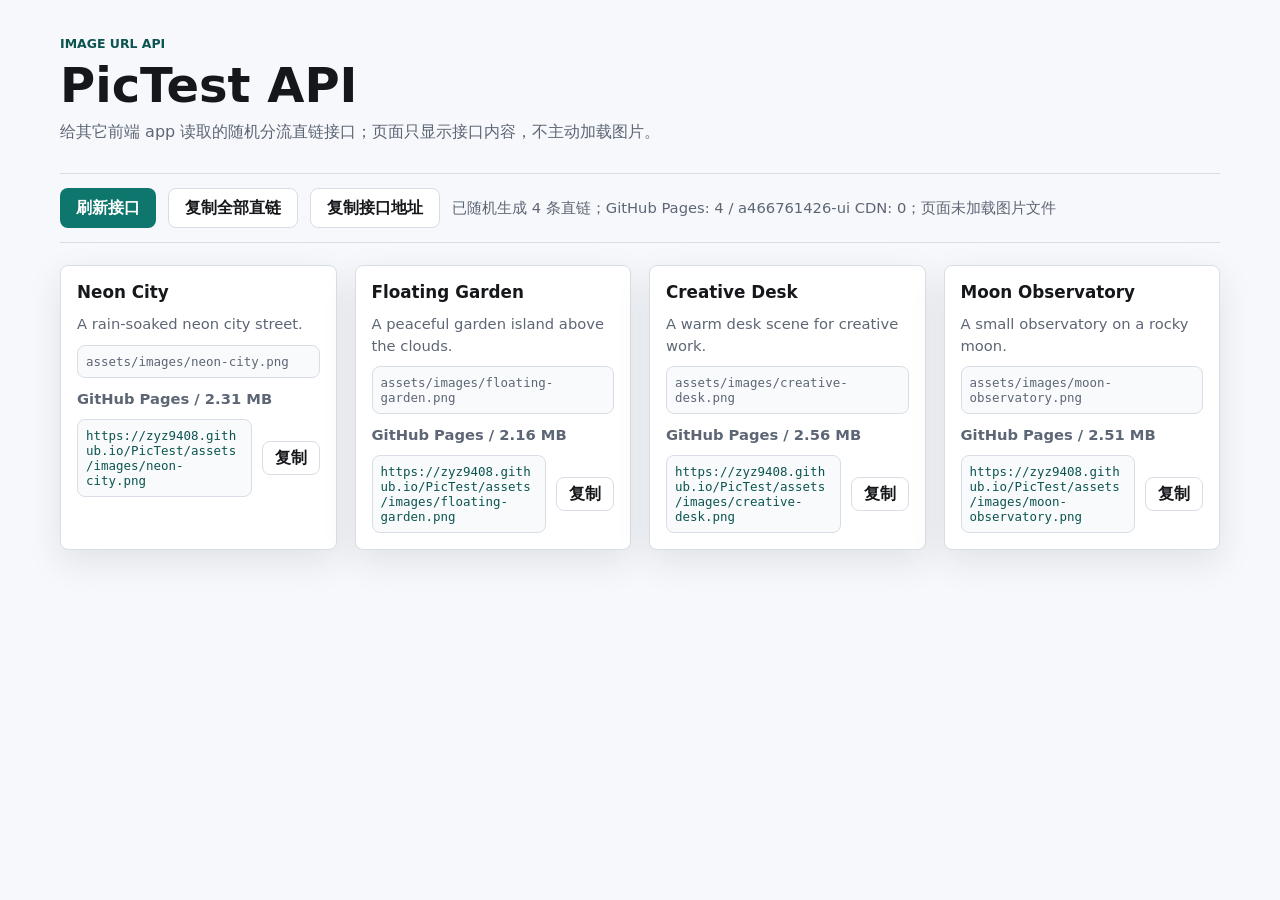
<file: index.html>
<!doctype html>
<html lang="zh-CN">
  <head>
    <meta charset="utf-8" />
    <meta name="viewport" content="width=device-width, initial-scale=1" />
    <title>PicTest API</title>
    <link rel="stylesheet" href="styles.css?v=20260708-6" />
  </head>
  <body>
    <main class="page">
      <header class="header">
        <p class="eyebrow">Image URL API</p>
        <h1>PicTest API</h1>
        <p class="summary">给其它前端 app 读取的随机分流直链接口；页面只显示接口内容，不主动加载图片。</p>
      </header>

      <section class="toolbar" aria-live="polite">
        <button id="reloadButton" type="button">刷新接口</button>
        <button id="copyAllButton" type="button">复制全部直链</button>
        <button id="copyApiButton" type="button">复制接口地址</button>
        <span id="status">等待加载</span>
      </section>

      <section id="gallery" class="gallery" aria-label="图片清单"></section>
    </main>

    <template id="imageCardTemplate">
      <article class="image-card">
        <div class="image-copy">
          <h2></h2>
          <p></p>
          <code class="asset-path"></code>
          <p class="mirror-name"></p>
          <div class="link-row">
            <code class="direct-link"></code>
            <button class="copy-link" type="button">复制</button>
          </div>
        </div>
      </article>
    </template>

    <script src="api/images.js?v=20260708-6"></script>
    <script src="script.js?v=20260708-6"></script>
  </body>
</html>
</file>
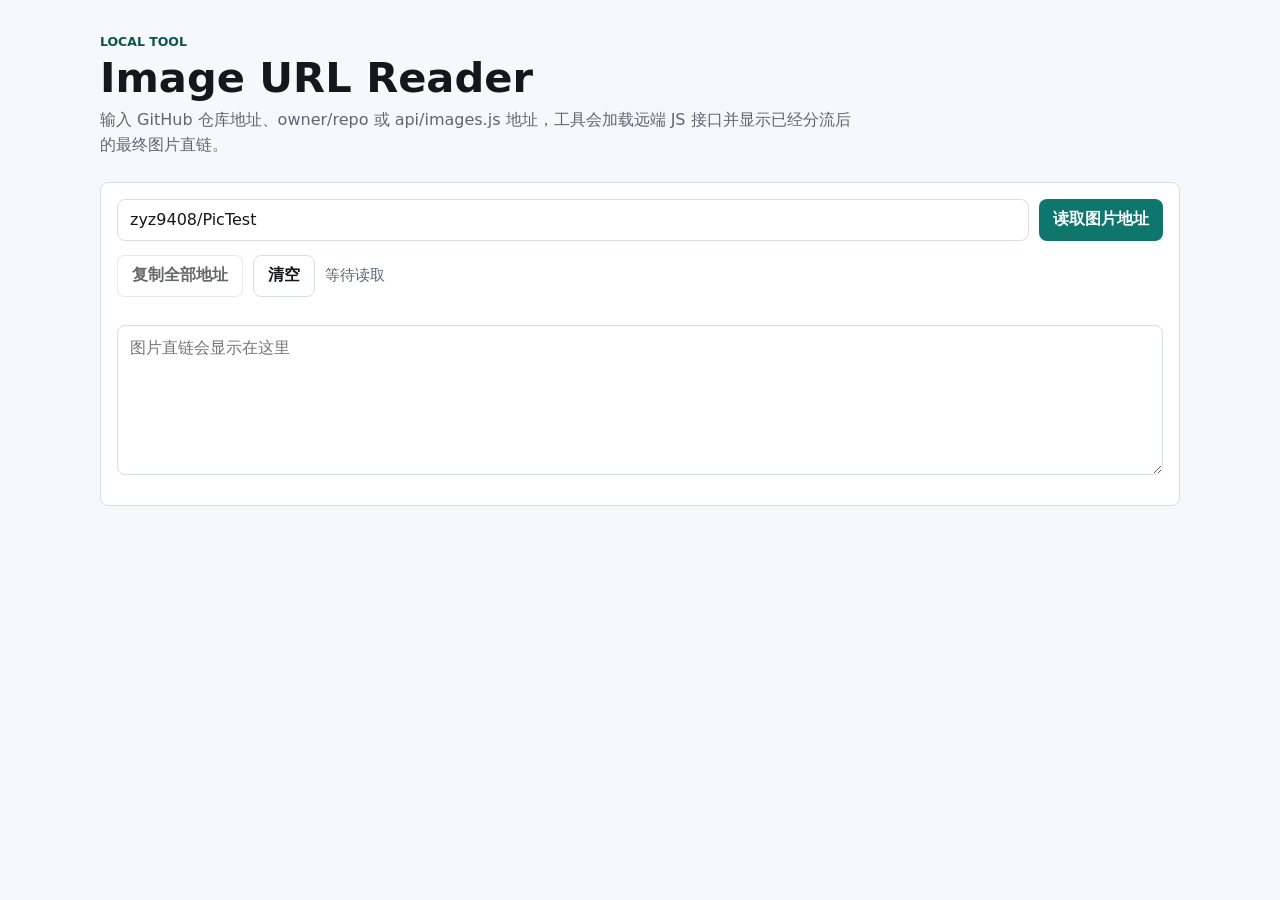
<file: tools/image-url-reader.html>
<!doctype html>
<html lang="zh-CN">
  <head>
    <meta charset="utf-8" />
    <meta name="viewport" content="width=device-width, initial-scale=1" />
    <title>Image URL Reader</title>
    <style>
      :root {
        color-scheme: light;
        --bg: #f7f8fb;
        --panel: #ffffff;
        --text: #15171a;
        --muted: #5d6675;
        --line: #d8dde6;
        --accent: #0f766e;
        --accent-strong: #0b544f;
      }

      * {
        box-sizing: border-box;
      }

      body {
        margin: 0;
        min-height: 100vh;
        background: var(--bg);
        color: var(--text);
        font-family:
          Inter, ui-sans-serif, system-ui, -apple-system, BlinkMacSystemFont, "Segoe UI",
          sans-serif;
      }

      button,
      input,
      textarea {
        font: inherit;
      }

      .page {
        width: min(1080px, calc(100% - 32px));
        margin: 0 auto;
        padding: 34px 0;
      }

      .header {
        display: grid;
        gap: 8px;
        margin-bottom: 24px;
      }

      .eyebrow {
        margin: 0;
        color: var(--accent-strong);
        font-size: 0.78rem;
        font-weight: 800;
        letter-spacing: 0;
        text-transform: uppercase;
      }

      h1 {
        margin: 0;
        font-size: 2.6rem;
        line-height: 1;
      }

      .summary {
        max-width: 760px;
        margin: 0;
        color: var(--muted);
        line-height: 1.6;
      }

      .tool {
        display: grid;
        gap: 14px;
        padding: 16px;
        border: 1px solid var(--line);
        border-radius: 8px;
        background: var(--panel);
      }

      .input-row {
        display: grid;
        grid-template-columns: minmax(0, 1fr) auto;
        gap: 10px;
      }

      input,
      textarea {
        width: 100%;
        border: 1px solid var(--line);
        border-radius: 8px;
        background: #fff;
        color: var(--text);
      }

      input {
        min-height: 42px;
        padding: 0 12px;
      }

      textarea {
        min-height: 150px;
        padding: 12px;
        resize: vertical;
      }

      button {
        min-height: 42px;
        border: 0;
        border-radius: 8px;
        padding: 0 14px;
        background: var(--accent);
        color: #fff;
        cursor: pointer;
        font-weight: 800;
      }

      button.secondary {
        border: 1px solid var(--line);
        background: #fff;
        color: var(--text);
      }

      button:disabled {
        cursor: wait;
        opacity: 0.65;
      }

      .actions {
        display: flex;
        flex-wrap: wrap;
        gap: 10px;
        align-items: center;
      }

      .status {
        color: var(--muted);
        font-size: 0.92rem;
      }

      .meta {
        display: grid;
        gap: 8px;
        color: var(--muted);
        font-size: 0.9rem;
      }

      .meta code,
      .url-list code {
        overflow-wrap: anywhere;
        color: var(--accent-strong);
      }

      .url-list {
        display: grid;
        gap: 10px;
      }

      .url-card {
        display: grid;
        gap: 8px;
        padding: 12px;
        border: 1px solid var(--line);
        border-radius: 8px;
        background: var(--panel);
      }

      .url-card h2 {
        margin: 0;
        font-size: 1rem;
      }

      .url-card p {
        margin: 0;
        color: var(--muted);
        font-size: 0.9rem;
      }

      .hidden-frame {
        display: none;
      }

      @media (max-width: 640px) {
        .input-row {
          grid-template-columns: 1fr;
        }

        h1 {
          font-size: 2.1rem;
        }
      }
    </style>
  </head>
  <body>
    <main class="page">
      <header class="header">
        <p class="eyebrow">Local Tool</p>
        <h1>Image URL Reader</h1>
        <p class="summary">
          输入 GitHub 仓库地址、owner/repo 或 api/images.js 地址，工具会加载远端 JS 接口并显示已经分流后的最终图片直链。
        </p>
      </header>

      <section class="tool">
        <div class="input-row">
          <input
            id="sourceInput"
            value="zyz9408/PicTest"
            placeholder="zyz9408/PicTest 或 https://github.com/zyz9408/PicTest"
          />
          <button id="loadButton" type="button">读取图片地址</button>
        </div>

        <div class="actions">
          <button id="copyButton" class="secondary" type="button" disabled>复制全部地址</button>
          <button id="clearButton" class="secondary" type="button">清空</button>
          <span id="status" class="status">等待读取</span>
        </div>

        <div id="meta" class="meta"></div>
        <textarea id="urlOutput" readonly placeholder="图片直链会显示在这里"></textarea>
        <div id="urlList" class="url-list"></div>
      </section>
    </main>

    <script>
      const sourceInput = document.querySelector("#sourceInput");
      const loadButton = document.querySelector("#loadButton");
      const copyButton = document.querySelector("#copyButton");
      const clearButton = document.querySelector("#clearButton");
      const statusText = document.querySelector("#status");
      const meta = document.querySelector("#meta");
      const urlOutput = document.querySelector("#urlOutput");
      const urlList = document.querySelector("#urlList");

      function setStatus(message) {
        statusText.textContent = message;
      }

      function normalizeRepoName(value) {
        return value.replace(/^\//, "").replace(/\.git$/i, "");
      }

      function parseGitHubRepo(input) {
        const trimmed = input.trim();
        const sshMatch = trimmed.match(/^git@github\.com:([^/]+)\/(.+?)(?:\.git)?$/i);

        if (sshMatch) {
          return {
            owner: sshMatch[1],
            repo: normalizeRepoName(sshMatch[2]),
          };
        }

        if (/^[^/\s]+\/[^/\s]+$/.test(trimmed)) {
          const [owner, repo] = trimmed.split("/");
          return {
            owner,
            repo: normalizeRepoName(repo),
          };
        }

        try {
          const url = new URL(trimmed);

          if (url.hostname === "github.com") {
            const [owner, repo] = url.pathname.split("/").filter(Boolean);

            if (owner && repo) {
              return {
                owner,
                repo: normalizeRepoName(repo),
              };
            }
          }
        } catch {
          return null;
        }

        return null;
      }

      function buildCandidateScripts(input) {
        const trimmed = input.trim();
        const candidates = [];

        try {
          const url = new URL(trimmed);

          if (url.pathname.endsWith(".js")) {
            url.searchParams.set("reader", Date.now().toString());
            candidates.push(url.href);
            return candidates;
          }

          if (url.hostname.endsWith(".github.io")) {
            const basePath = url.pathname.replace(/\/$/, "");
            const scriptUrl = new URL(`${basePath}/api/images.js`, url.origin);
            scriptUrl.searchParams.set("reader", Date.now().toString());
            candidates.push(scriptUrl.href);
            return candidates;
          }
        } catch {
          // Fall through to GitHub repo parsing.
        }

        const repo = parseGitHubRepo(trimmed);

        if (!repo) {
          throw new Error("无法识别地址，请输入 owner/repo、GitHub 仓库 URL、Pages URL 或 api/images.js URL");
        }

        const cache = Date.now().toString();
        candidates.push(`https://${repo.owner}.github.io/${repo.repo}/api/images.js?reader=${cache}`);
        candidates.push(`https://cdn.jsdelivr.net/gh/${repo.owner}/${repo.repo}@gh-pages/api/images.js?reader=${cache}`);
        candidates.push(`https://cdn.jsdelivr.net/gh/${repo.owner}/${repo.repo}@main/api/images.js?reader=${cache}`);
        return candidates;
      }

      function runScriptCandidate(scriptUrl) {
        return new Promise((resolve, reject) => {
          const id = `reader_${Date.now()}_${Math.random().toString(16).slice(2)}`;
          const frame = document.createElement("iframe");
          const timeout = window.setTimeout(() => {
            window.removeEventListener("message", handleMessage);
            frame.remove();
            reject(new Error(`读取超时: ${scriptUrl}`));
          }, 12000);

          frame.className = "hidden-frame";
          frame.setAttribute("sandbox", "allow-scripts");

          function handleMessage(event) {
            const data = event.data;

            if (!data || data.id !== id) {
              return;
            }

            window.clearTimeout(timeout);
            window.removeEventListener("message", handleMessage);
            frame.remove();

            if (data.ok) {
              resolve(data.payload);
            } else {
              reject(new Error(data.error || `读取失败: ${scriptUrl}`));
            }
          }

          window.addEventListener("message", handleMessage);

          const scriptSource = JSON.stringify(scriptUrl);
          frame.srcdoc = `<!doctype html><meta charset="utf-8">
<script>
window.onerror = function(message) {
  parent.postMessage({ id: ${JSON.stringify(id)}, ok: false, error: String(message) }, "*");
};
<\/script>
<script src=${scriptSource}><\/script>
<script>
(async function() {
  try {
    if (!window.PicTestImagesApi || typeof window.PicTestImagesApi.getPayload !== "function") {
      throw new Error("脚本没有提供 PicTestImagesApi.getPayload()");
    }

    const payload = await window.PicTestImagesApi.getPayload();
    parent.postMessage({ id: ${JSON.stringify(id)}, ok: true, payload }, "*");
  } catch (error) {
    parent.postMessage({
      id: ${JSON.stringify(id)},
      ok: false,
      error: error && error.message ? error.message : String(error)
    }, "*");
  }
})();
<\/script>`;
          document.body.append(frame);
        });
      }

      async function loadPayload(input) {
        const candidates = buildCandidateScripts(input);
        const errors = [];

        for (const candidate of candidates) {
          setStatus(`正在尝试 ${candidate}`);

          try {
            const payload = await runScriptCandidate(candidate);
            return { payload, scriptUrl: candidate, tried: candidates };
          } catch (error) {
            errors.push(`${candidate}\n${error.message}`);
          }
        }

        throw new Error(errors.join("\n\n"));
      }

      function renderPayload(result) {
        const payload = result.payload;
        const images = Array.isArray(payload.images) ? payload.images : [];
        const urls = Array.isArray(payload.urls) ? payload.urls : images.map((image) => image.url).filter(Boolean);

        urlOutput.value = urls.join("\n");
        copyButton.disabled = urls.length === 0;
        meta.replaceChildren();
        urlList.replaceChildren();

        const rows = [
          `脚本: ${result.scriptUrl}`,
          `版本: ${payload.version || "unknown"}`,
          `策略: ${payload.strategy || "unknown"}`,
          `图片数: ${urls.length}`,
          `生成时间: ${payload.generatedAt || "unknown"}`,
        ];

        for (const row of rows) {
          const line = document.createElement("div");
          line.textContent = row;
          meta.append(line);
        }

        images.forEach((image, index) => {
          const card = document.createElement("article");
          card.className = "url-card";

          const title = document.createElement("h2");
          title.textContent = image.title || image.path || `Image ${index + 1}`;

          const detail = document.createElement("p");
          detail.textContent = `${image.mirror || "unknown mirror"} / ${image.path || ""}`;

          const code = document.createElement("code");
          code.textContent = image.url || urls[index] || "";

          card.append(title, detail, code);
          urlList.append(card);
        });

        setStatus(`完成：读取 ${urls.length} 条图片直链`);
      }

      async function handleLoad() {
        loadButton.disabled = true;
        copyButton.disabled = true;
        meta.replaceChildren();
        urlList.replaceChildren();
        urlOutput.value = "";

        try {
          const result = await loadPayload(sourceInput.value);
          renderPayload(result);
        } catch (error) {
          setStatus("读取失败");
          urlOutput.value = error.message;
        } finally {
          loadButton.disabled = false;
        }
      }

      async function copyUrls() {
        if (navigator.clipboard) {
          await navigator.clipboard.writeText(urlOutput.value);
        } else {
          urlOutput.focus();
          urlOutput.select();
          document.execCommand("copy");
        }

        const original = copyButton.textContent;
        copyButton.textContent = "已复制";
        window.setTimeout(() => {
          copyButton.textContent = original;
        }, 1200);
      }

      function clearOutput() {
        meta.replaceChildren();
        urlList.replaceChildren();
        urlOutput.value = "";
        copyButton.disabled = true;
        setStatus("已清空");
      }

      loadButton.addEventListener("click", handleLoad);
      copyButton.addEventListener("click", copyUrls);
      clearButton.addEventListener("click", clearOutput);
      sourceInput.addEventListener("keydown", (event) => {
        if (event.key === "Enter") {
          handleLoad();
        }
      });
    </script>
  </body>
</html>
</file>
<file: styles.css>
:root {
  color-scheme: light;
  --bg: #f7f8fb;
  --panel: #ffffff;
  --text: #15171a;
  --muted: #5d6675;
  --line: #d8dde6;
  --accent: #0f766e;
  --accent-strong: #0b544f;
  --secondary: #2563eb;
  --soft: #eef6f5;
  --shadow: 0 12px 34px rgb(32 42 58 / 10%);
}

* {
  box-sizing: border-box;
}

body {
  margin: 0;
  min-height: 100vh;
  background: var(--bg);
  color: var(--text);
  font-family:
    Inter, ui-sans-serif, system-ui, -apple-system, BlinkMacSystemFont, "Segoe UI",
    sans-serif;
}

button {
  font: inherit;
}

.page {
  width: min(1160px, calc(100% - 32px));
  margin: 0 auto;
  padding: 36px 0;
}

.header {
  display: grid;
  gap: 10px;
  margin-bottom: 28px;
}

.eyebrow {
  margin: 0;
  color: var(--accent-strong);
  font-size: 0.78rem;
  font-weight: 800;
  letter-spacing: 0;
  text-transform: uppercase;
}

h1 {
  margin: 0;
  font-size: 3rem;
  line-height: 1;
}

.summary {
  max-width: 650px;
  margin: 0;
  color: var(--muted);
  font-size: 1rem;
  line-height: 1.65;
}

.toolbar {
  display: flex;
  flex-wrap: wrap;
  align-items: center;
  gap: 12px;
  margin-bottom: 22px;
  padding: 14px 0;
  border-top: 1px solid var(--line);
  border-bottom: 1px solid var(--line);
}

.toolbar button,
.copy-link {
  min-height: 40px;
  border: 0;
  border-radius: 8px;
  padding: 0 16px;
  background: var(--accent);
  color: #fff;
  cursor: pointer;
  font-weight: 700;
}

.toolbar button:disabled,
.copy-link:disabled {
  cursor: wait;
  opacity: 0.65;
}

#copyAllButton,
#copyApiButton,
.copy-link {
  border: 1px solid var(--line);
  background: var(--panel);
  color: var(--text);
}

#status {
  color: var(--muted);
  font-size: 0.92rem;
}

.gallery {
  display: grid;
  grid-template-columns: repeat(auto-fit, minmax(250px, 1fr));
  gap: 18px;
}

.image-card {
  border: 1px solid var(--line);
  border-radius: 8px;
  background: var(--panel);
  box-shadow: var(--shadow);
}

.image-copy {
  display: grid;
  gap: 10px;
  padding: 16px;
}

.image-copy h2 {
  margin: 0;
  font-size: 1.05rem;
  line-height: 1.25;
}

.image-copy p {
  margin: 0;
  color: var(--muted);
  font-size: 0.92rem;
  line-height: 1.45;
}

.mirror-name {
  font-weight: 700;
}

.link-row {
  display: grid;
  grid-template-columns: minmax(0, 1fr) auto;
  align-items: center;
  gap: 10px;
}

.asset-path,
.direct-link {
  min-width: 0;
  overflow-wrap: anywhere;
  border: 1px solid var(--line);
  border-radius: 8px;
  padding: 8px;
  background: #f9fafc;
  color: var(--muted);
  font-size: 0.78rem;
}

.direct-link {
  color: var(--accent-strong);
}

.copy-link {
  min-height: 34px;
  padding: 0 12px;
  cursor: pointer;
}

@media (max-width: 560px) {
  .page {
    width: min(100% - 24px, 1160px);
    padding: 28px 0;
  }

  h1 {
    font-size: 2.25rem;
  }

  .gallery {
    grid-template-columns: 1fr;
  }

  .link-row {
    grid-template-columns: 1fr;
  }

  .copy-link {
    width: 100%;
  }
}
</file>
